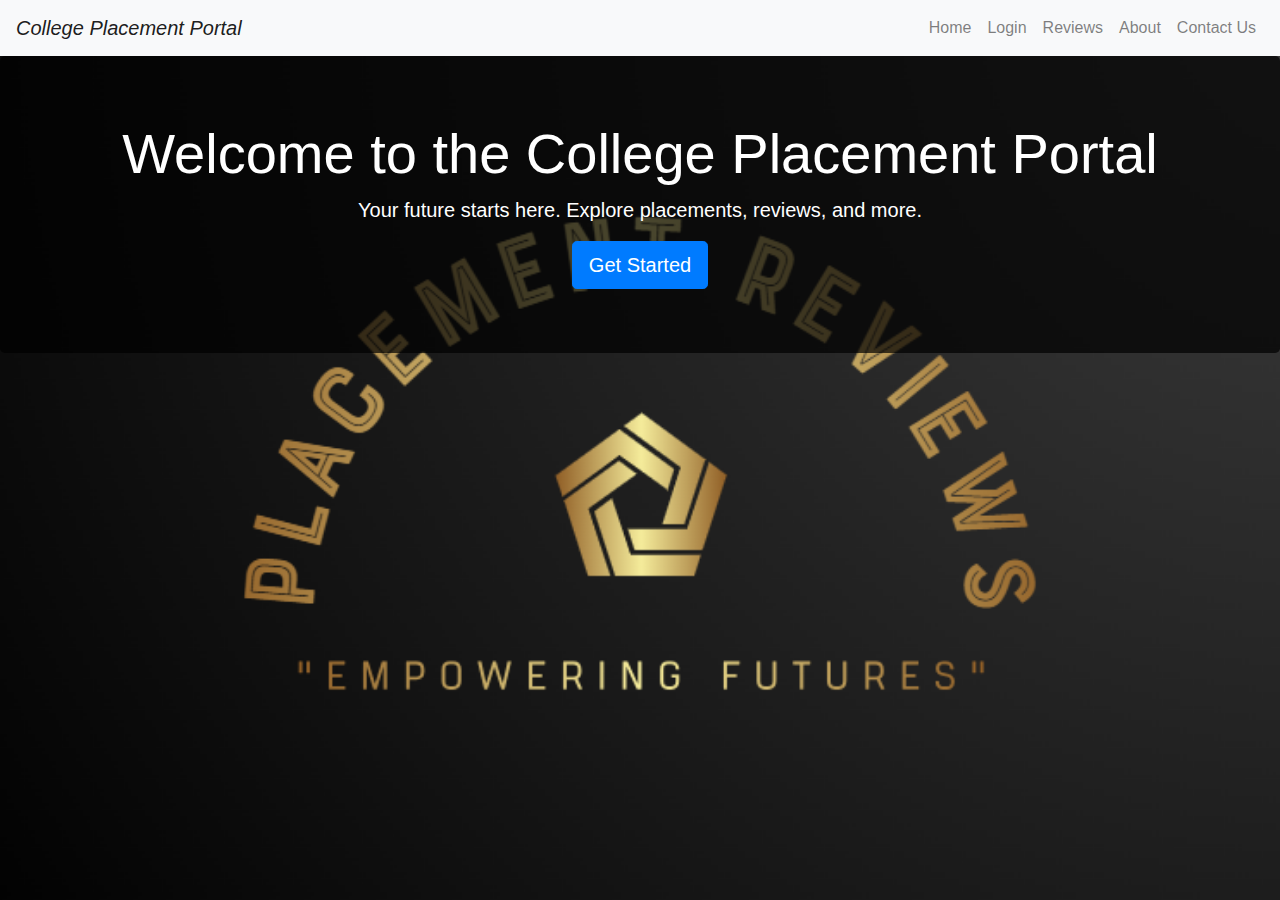
<file: index.html>
<!DOCTYPE html>
<html lang="en">
<head>
  <meta charset="UTF-8">
  <meta name="viewport" content="width=device-width, initial-scale=1.0">
  <title>Home | College Placement Portal</title>
  <link rel="stylesheet" href="https://stackpath.bootstrapcdn.com/bootstrap/4.5.2/css/bootstrap.min.css">
  <link rel="stylesheet" href="styles.css">

</head>
<body>
  <!-- Navbar -->
  <nav class="navbar navbar-expand-lg navbar-light bg-light"  >
    <a class="navbar-brand" href="#" style="font-style:italic;">College Placement Portal</a>
    <button class="navbar-toggler" type="button" data-toggle="collapse" data-target="#navbarNav" aria-controls="navbarNav" aria-expanded="false" aria-label="Toggle navigation">
      <span class="navbar-toggler-icon"></span>
    </button>
    <div class="collapse navbar-collapse" id="navbarNav">
      <ul class="navbar-nav ml-auto">
        <li class="nav-item"><a class="nav-link" href="index.html">Home</a></li>
        <li class="nav-item"><a class="nav-link" href="login.html">Login</a></li>
        <li class="nav-item"><a class="nav-link" href="reviews.html">Reviews</a></li>
        <li class="nav-item"><a class="nav-link" href="about.html">About</a></li>
        <li class="nav-item"><a class="nav-link" href="contact.html">Contact Us</a></li>
      </ul>
    </div>
  </nav>

  <!-- Home Section -->
  <section class="jumbotron text-center" style="background-color: rgb(0,0,0,0.7);">
    <div class="container">
      <h1 class="display-4">Welcome to the College Placement Portal</h1>
      <p class="lead">Your future starts here. Explore placements, reviews, and more.</p>
      <a href="login.html" class="btn btn-primary btn-lg">Get Started</a>
    </div>
  </section>

  <!-- Bootstrap JS and dependencies -->
  <script src="https://code.jquery.com/jquery-3.5.1.slim.min.js"></script>
  <script src="https://cdn.jsdelivr.net/npm/@popperjs/core@2.9.3/dist/umd/popper.min.js"></script>
  <script src="https://stackpath.bootstrapcdn.com/bootstrap/4.5.2/js/bootstrap.min.js"></script>
</body>
</html>
</file>
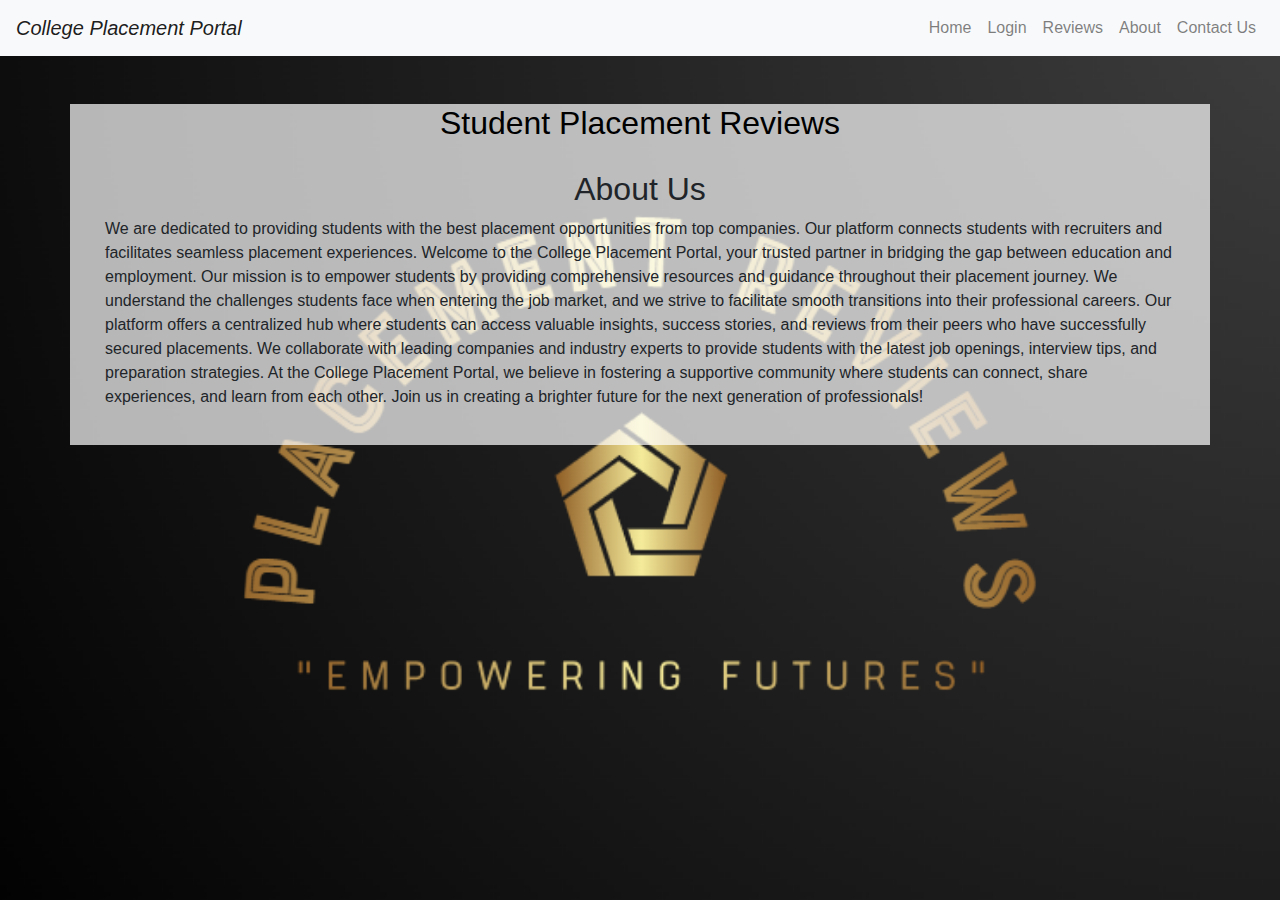
<file: about.html>
<!DOCTYPE html>
<html lang="en">
<head>
  <meta charset="UTF-8">
  <meta name="viewport" content="width=device-width, initial-scale=1.0">
  <title>About Us | College Placement Portal</title>
  <link rel="stylesheet" href="styles.css">
  <link rel="stylesheet" href="https://stackpath.bootstrapcdn.com/bootstrap/4.5.2/css/bootstrap.min.css">
</head>
<body>
  <!-- Navbar -->
  <nav class="navbar navbar-expand-lg navbar-light bg-light">
    <a class="navbar-brand" href="#" style="font-style:italic;">College Placement Portal</a>
    <button class="navbar-toggler" type="button" data-toggle="collapse" data-target="#navbarNav" aria-controls="navbarNav" aria-expanded="false" aria-label="Toggle navigation">
      <span class="navbar-toggler-icon"></span>
    </button>
    <div class="collapse navbar-collapse" id="navbarNav">
      <ul class="navbar-nav ml-auto">
        <li class="nav-item"><a class="nav-link" href="index.html">Home</a></li>
        <li class="nav-item"><a class="nav-link" href="login.html">Login</a></li>
        <li class="nav-item"><a class="nav-link" href="reviews.html">Reviews</a></li>
        <li class="nav-item"><a class="nav-link" href="about.html">About</a></li>
        <li class="nav-item"><a class="nav-link" href="contact.html">Contact Us</a></li>
      </ul>
    </div>
  </nav>

  <!-- About Section -->
  <section class="container my-5" style="background-color: rgb(255,255,255,0.7)";>
    <h2 class="text-center" style="color: black;">Student Placement Reviews</h2>
      <!-- Sample Review 1 -->
      
          <div class="card-body" style="border-radius:10px;" >
            <h2 class="text-center">About Us</h2>
            <p>We are dedicated to providing students with the best placement opportunities from top companies. Our platform connects students with recruiters and facilitates seamless placement experiences.
                Welcome to the College Placement Portal, your trusted partner in bridging the gap between education and employment. Our mission is to empower students by providing comprehensive resources and guidance throughout their placement journey. We understand the challenges students face when entering the job market, and we strive to facilitate smooth transitions into their professional careers.
        
        Our platform offers a centralized hub where students can access valuable insights, success stories, and reviews from their peers who have successfully secured placements. We collaborate with leading companies and industry experts to provide students with the latest job openings, interview tips, and preparation strategies.
        
        At the College Placement Portal, we believe in fostering a supportive community where students can connect, share experiences, and learn from each other. Join us in creating a brighter future for the next generation of professionals!
            </p>
          </div>
       
  

  <!-- Bootstrap JS and dependencies -->
  <script src="https://code.jquery.com/jquery-3.5.1.slim.min.js"></script>
  <script src="https://cdn.jsdelivr.net/npm/@popperjs/core@2.9.3/dist/umd/popper.min.js"></script>
  <script src="https://stackpath.bootstrapcdn.com/bootstrap/4.5.2/js/bootstrap.min.js"></script>
</body>
</html>
</file>
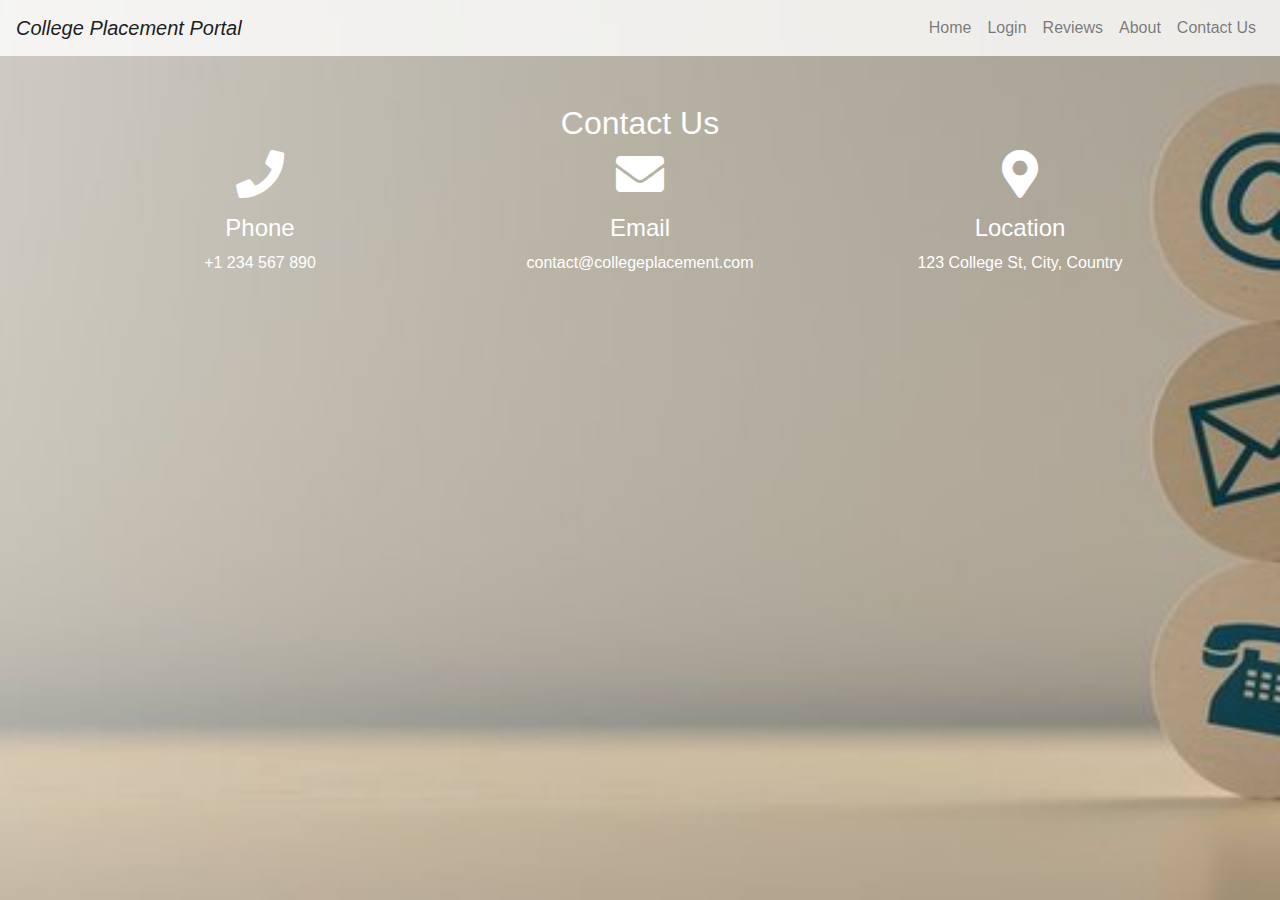
<file: contact.html>
<!DOCTYPE html>
<html lang="en">
<head>
  <meta charset="UTF-8">
  <meta name="viewport" content="width=device-width, initial-scale=1.0">
  <title>Contact Us | College Placement Portal</title>
  <link rel="stylesheet" href="https://stackpath.bootstrapcdn.com/bootstrap/4.5.2/css/bootstrap.min.css">
  <!-- Link to external CSS -->
  <link rel="stylesheet" href="https://cdnjs.cloudflare.com/ajax/libs/font-awesome/5.15.4/css/all.min.css"> <!-- Link to Font Awesome -->
  <style>
    body {
    background-image: url(s3.jpg); /* Replace with your image URL */
    background-size: cover; /* Ensures the background image covers the whole page */
    background-position: center; /* Centers the background image */
    background-attachment: fixed; /* Fixes the image in place while scrolling */
    color: white; /* Makes text readable on dark backgrounds */
  }
  
  .card {
    background-color: rgba(0, 0, 0, 0.7); /* Darken background of the card */
    color: white; /* Set text color for readability */
  }
  
  .navbar {
    background-color: rgba(255, 255, 255, 0.8); /* Slightly transparent background for navbar */
  }
  </style>
</head>
<body>
  <!-- Navbar -->
  <nav class="navbar navbar-expand-lg navbar-light">
    <a class="navbar-brand" href="#" style="font-style:italic;">College Placement Portal</a>
    <button class="navbar-toggler" type="button" data-toggle="collapse" data-target="#navbarNav" aria-controls="navbarNav" aria-expanded="false" aria-label="Toggle navigation">
      <span class="navbar-toggler-icon"></span>
    </button>
    <div class="collapse navbar-collapse" id="navbarNav">
      <ul class="navbar-nav ml-auto">
        <li class="nav-item"><a class="nav-link" href="index.html">Home</a></li>
        <li class="nav-item"><a class="nav-link" href="login.html">Login</a></li>
        <li class="nav-item"><a class="nav-link" href="reviews.html">Reviews</a></li>
        <li class="nav-item"><a class="nav-link" href="about.html">About</a></li>
        <li class="nav-item"><a class="nav-link" href="contact.html">Contact Us</a></li>
      </ul>
    </div>
  </nav>

  <!-- Contact Section -->
  <section class="container my-5">
    <h2 class="text-center">Contact Us</h2>
    <div class="row text-center">
      <div class="col-md-4">
        <i class="fas fa-phone fa-3x mb-3"></i>
        <h4>Phone</h4>
        <p>+1 234 567 890</p>
      </div>
      <div class="col-md-4">
        <i class="fas fa-envelope fa-3x mb-3"></i>
        <h4>Email</h4>
        <p>contact@collegeplacement.com</p>
      </div>
      <div class="col-md-4">
        <i class="fas fa-map-marker-alt fa-3x mb-3"></i>
        <h4>Location</h4>
        <p>123 College St, City, Country</p>
      </div>
    </div>
  </section>

  <!-- Bootstrap JS and dependencies -->
  <script src="https://code.jquery.com/jquery-3.5.1.slim.min.js"></script>
  <script src="https://cdn.jsdelivr.net/npm/@popperjs/core@2.9.3/dist/umd/popper.min.js"></script>
  <script src="https://stackpath.bootstrapcdn.com/bootstrap/4.5.2/js/bootstrap.min.js"></script>
</body>
</html>
</file>
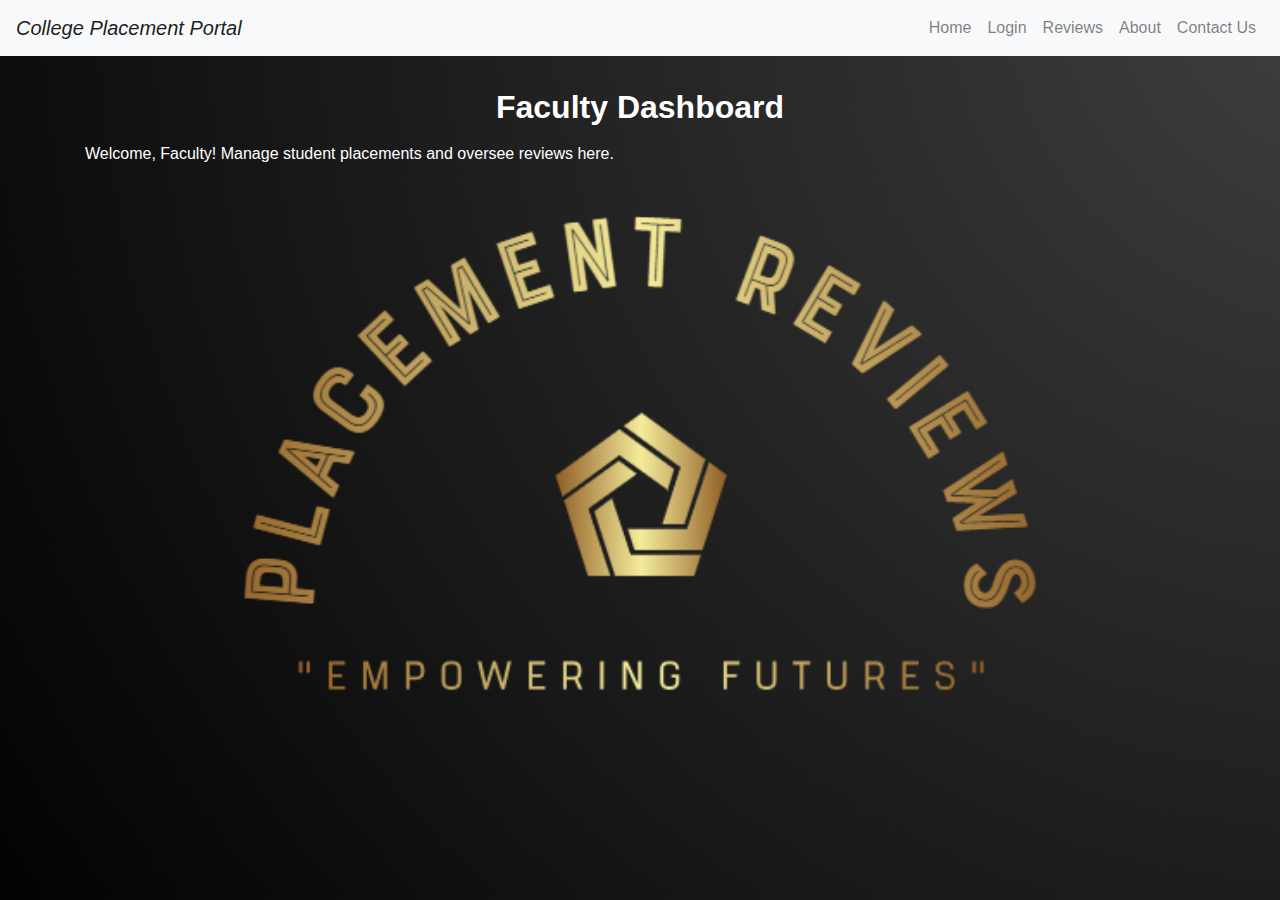
<file: faculty.html>
<!DOCTYPE html>
<html lang="en">
<head>
  <meta charset="UTF-8">
  <meta name="viewport" content="width=device-width, initial-scale=1.0">
  <title>Faculty Dashboard | College Placement Portal</title>
  <link rel="stylesheet" href="https://stackpath.bootstrapcdn.com/bootstrap/4.5.2/css/bootstrap.min.css">
  <link rel="stylesheet" href="styles.css">
</head>
<body>
  <!-- Navbar -->
  <nav class="navbar navbar-expand-lg navbar-light bg-light">
    <a class="navbar-brand" href="#" style="font-style:italic;">College Placement Portal</a>
    <button class="navbar-toggler" type="button" data-toggle="collapse" data-target="#navbarNav" aria-controls="navbarNav" aria-expanded="false" aria-label="Toggle navigation">
      <span class="navbar-toggler-icon"></span>
    </button>
    <div class="collapse navbar-collapse" id="navbarNav">
      <ul class="navbar-nav ml-auto">
        <li class="nav-item"><a class="nav-link" href="index.html">Home</a></li>
        <li class="nav-item"><a class="nav-link" href="login.html">Login</a></li>
        <li class="nav-item"><a class="nav-link" href="reviews.html">Reviews</a></li>
        <li class="nav-item"><a class="nav-link" href="about.html">About</a></li>
        <li class="nav-item"><a class="nav-link" href="contact.html">Contact Us</a></li>
      </ul>
    </div>
  </nav>

  <!-- Faculty Dashboard -->
  <section class="container">
    <h2 class="text-center">Faculty Dashboard</h2>
    <p>Welcome, Faculty! Manage student placements and oversee reviews here.</p>
  </section>

  <!-- Bootstrap JS and dependencies -->
  <script src="https://code.jquery.com/jquery-3.5.1.slim.min.js"></script>
  <script src="https://cdn.jsdelivr.net/npm/@popperjs/core@2.9.3/dist/umd/popper.min.js"></script>
  <script src="https://stackpath.bootstrapcdn.com/bootstrap/4.5.2/js/bootstrap.min.js"></script>
</body>
</html>
</file>
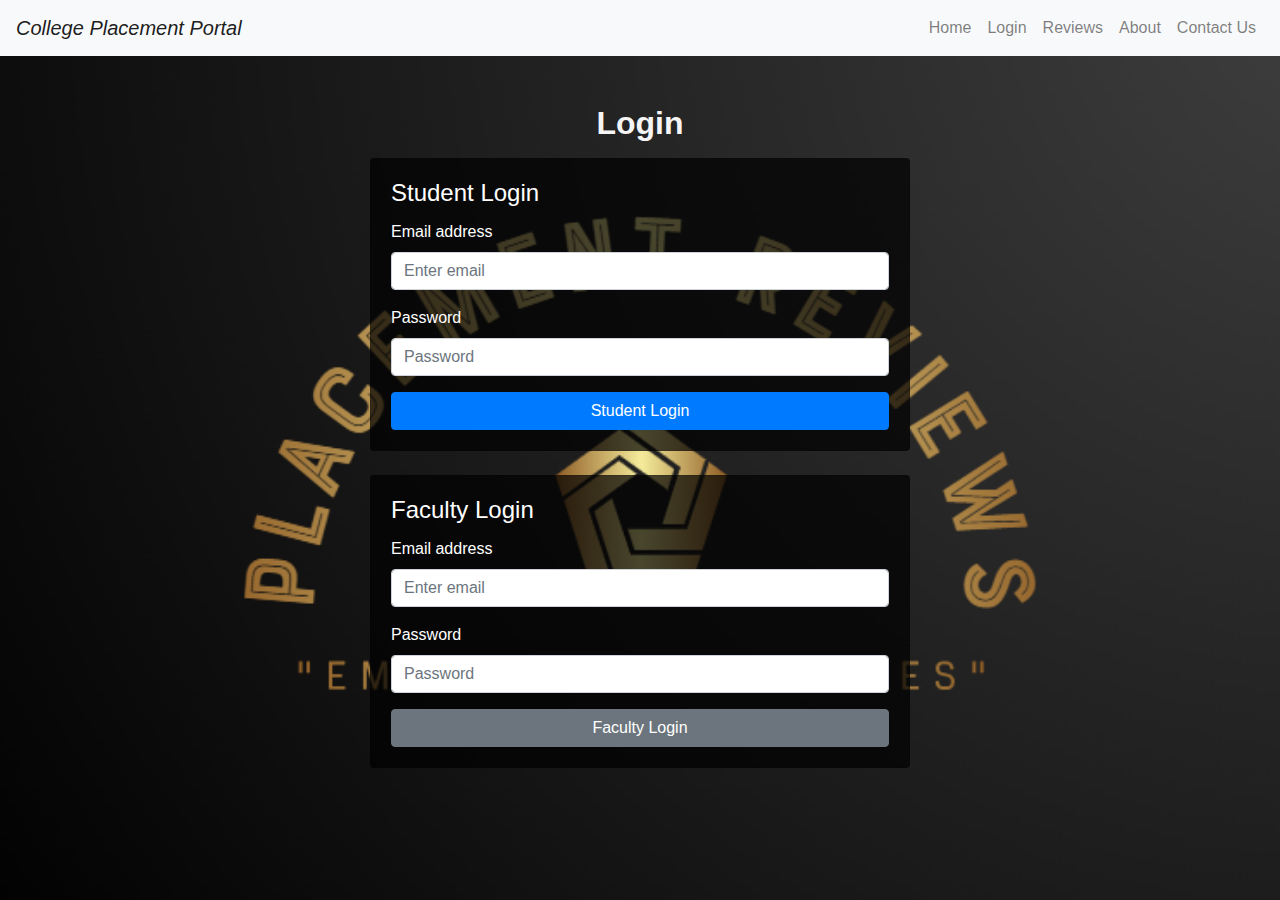
<file: login.html>
<!DOCTYPE html>
<html lang="en">
<head>
  <meta charset="UTF-8">
  <meta name="viewport" content="width=device-width, initial-scale=1.0">
  <title>Login | College Placement Portal</title>
  <link rel="stylesheet" href="https://stackpath.bootstrapcdn.com/bootstrap/4.5.2/css/bootstrap.min.css">
  <link rel="stylesheet" href="styles.css">
</head>
<body>
  <!-- Navbar -->
  <nav class="navbar navbar-expand-lg navbar-light bg-light">
    <a class="navbar-brand" href="#" style="font-style:italic;">College Placement Portal</a>
    <button class="navbar-toggler" type="button" data-toggle="collapse" data-target="#navbarNav" aria-controls="navbarNav" aria-expanded="false" aria-label="Toggle navigation">
      <span class="navbar-toggler-icon"></span>
    </button>
    <div class="collapse navbar-collapse" id="navbarNav">
      <ul class="navbar-nav ml-auto">
        <li class="nav-item"><a class="nav-link" href="index.html">Home</a></li>
        <li class="nav-item"><a class="nav-link" href="login.html">Login</a></li>
        <li class="nav-item"><a class="nav-link" href="reviews.html">Reviews</a></li>
        <li class="nav-item"><a class="nav-link" href="about.html">About</a></li>
        <li class="nav-item"><a class="nav-link" href="contact.html">Contact Us</a></li>
      </ul>
    </div>
  </nav>

  <!-- Login Form Section -->
  <section class="container my-5">
    <h2 class="text-center" style="color: whitesmoke;">Login</h2>

    <div class="row justify-content-center">
      <div class="col-md-6">
        <!-- Student Login -->
        <div class="card mb-4">
          <div class="card-body">
            <h4 class="card-title">Student Login</h4>
            <form action="student-review.html"> <!-- Redirect to student-review.html -->
              <div class="form-group">
                <label for="student-email">Email address</label>
                <input type="email" class="form-control" id="student-email" placeholder="Enter email" required>
              </div>
              <div class="form-group">
                <label for="student-password">Password</label>
                <input type="password" class="form-control" id="student-password" placeholder="Password" required>
              </div>
              <button type="submit" class="btn btn-primary btn-block">Student Login</button>
            </form>
          </div>
        </div>

        <!-- Faculty Login (Optional) -->
        <div class="card">
          <div class="card-body">
            <h4 class="card-title">Faculty Login</h4>
            <form action="faculty.html">
              <div class="form-group">
                <label for="faculty-email">Email address</label>
                <input type="email" class="form-control" id="faculty-email" placeholder="Enter email" required>
              </div>
              <div class="form-group">
                <label for="faculty-password">Password</label>
                <input type="password" class="form-control" id="faculty-password" placeholder="Password" required>
              </div>
              <button type="submit" class="btn btn-secondary btn-block">Faculty Login</button>
            </form>
          </div>
        </div>
      </div>
    </div>
  </section>

  <!-- Bootstrap JS and dependencies -->
  <script src="https://code.jquery.com/jquery-3.5.1.slim.min.js"></script>
  <script src="https://cdn.jsdelivr.net/npm/@popperjs/core@2.9.3/dist/umd/popper.min.js"></script>
  <script src="https://stackpath.bootstrapcdn.com/bootstrap/4.5.2/js/bootstrap.min.js"></script>
</body>
</html>
</file>
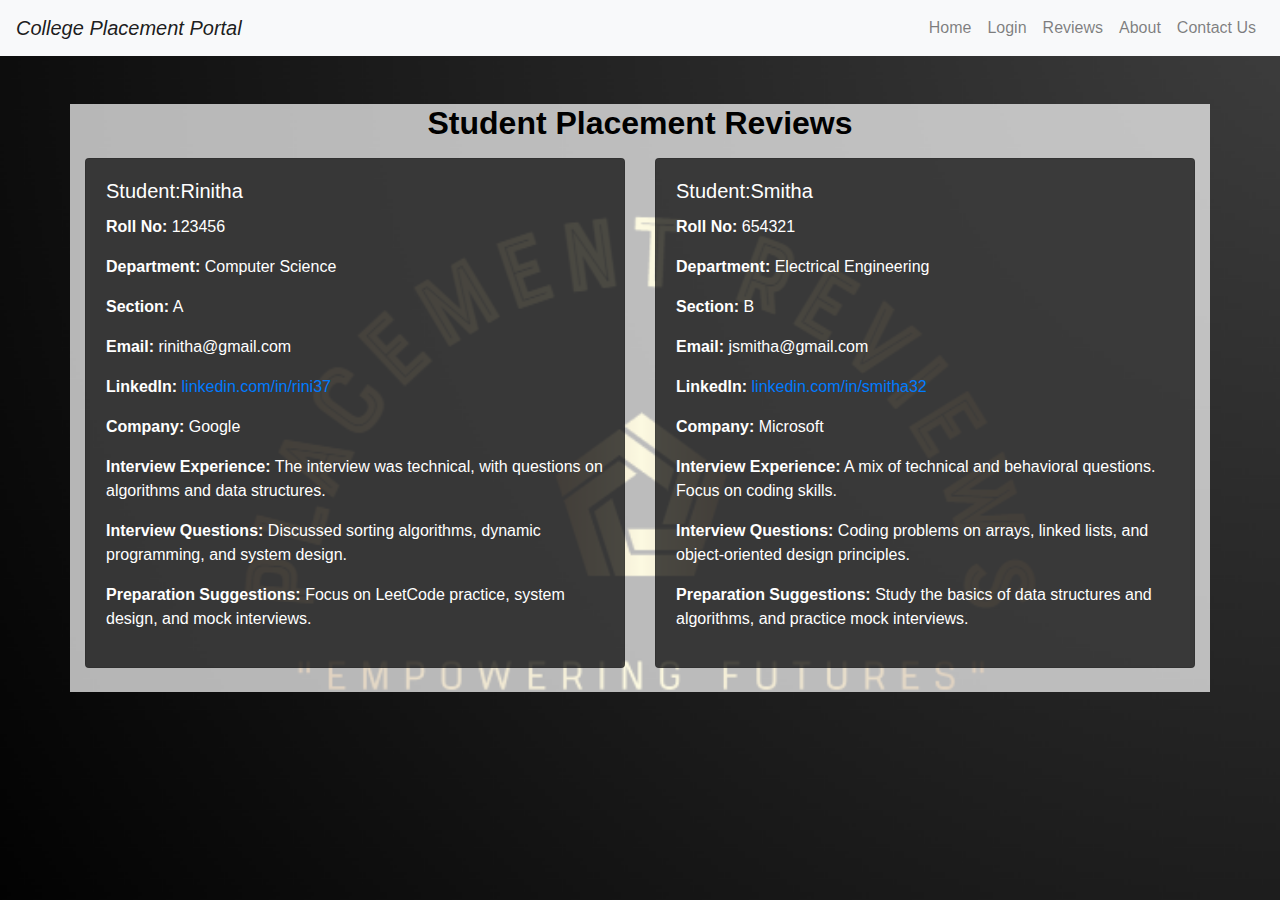
<file: reviews.html>
<!DOCTYPE html>
<html lang="en">
<head>
  <meta charset="UTF-8">
  <meta name="viewport" content="width=device-width, initial-scale=1.0">
  <title>Reviews | College Placement Portal</title>
  <link rel="stylesheet" href="https://stackpath.bootstrapcdn.com/bootstrap/4.5.2/css/bootstrap.min.css">
  <link rel="stylesheet" href="styles.css">
</head>
<body>
  <!-- Navbar -->
  <nav class="navbar navbar-expand-lg navbar-light bg-light">
    <a class="navbar-brand" href="#" style="font-style:italic;">College Placement Portal</a>
    <button class="navbar-toggler" type="button" data-toggle="collapse" data-target="#navbarNav" aria-controls="navbarNav" aria-expanded="false" aria-label="Toggle navigation">
      <span class="navbar-toggler-icon"></span>
    </button>
    <div class="collapse navbar-collapse" id="navbarNav">
      <ul class="navbar-nav ml-auto">
        <li class="nav-item"><a class="nav-link" href="index.html">Home</a></li>
        <li class="nav-item"><a class="nav-link" href="login.html">Login</a></li>
        <li class="nav-item"><a class="nav-link" href="reviews.html">Reviews</a></li>
        <li class="nav-item"><a class="nav-link" href="about.html">About</a></li>
        <li class="nav-item"><a class="nav-link" href="contact.html">Contact Us</a></li>
      </ul>
    </div>
  </nav>

  <!-- Reviews Section -->
  <section class="container my-5" style="background-color: rgb(255,255,255,0.7)";>
    <h2 class="text-center" style="color: black;">Student Placement Reviews</h2>
    <div class="row">
      <!-- Sample Review 1 -->
      <div class="col-md-6 mb-4">
        <div class="card">
          <div class="card-body">
            <h5 class="card-title">Student:Rinitha</h5>
            <p><strong>Roll No:</strong> 123456</p>
            <p><strong>Department:</strong> Computer Science</p>
            <p><strong>Section:</strong> A</p>
            <p><strong>Email:</strong> rinitha@gmail.com</p>
            <p><strong>LinkedIn:</strong> <a href="#">linkedin.com/in/rini37</a></p>
            <p><strong>Company:</strong> Google</p>
            <p><strong>Interview Experience:</strong> The interview was technical, with questions on algorithms and data structures.</p>
            <p><strong>Interview Questions:</strong> Discussed sorting algorithms, dynamic programming, and system design.</p>
            <p><strong>Preparation Suggestions:</strong> Focus on LeetCode practice, system design, and mock interviews.</p>
          </div>
        </div>
      </div>

      <!-- Sample Review 2 -->
      <div class="col-md-6 mb-4">
        <div class="card">
          <div class="card-body">
            <h5 class="card-title">Student:Smitha</h5>
            <p><strong>Roll No:</strong> 654321</p>
            <p><strong>Department:</strong> Electrical Engineering</p>
            <p><strong>Section:</strong> B</p>
            <p><strong>Email:</strong> jsmitha@gmail.com</p>
            <p><strong>LinkedIn:</strong> <a href="#">linkedin.com/in/smitha32</a></p>
            <p><strong>Company:</strong> Microsoft</p>
            <p><strong>Interview Experience:</strong> A mix of technical and behavioral questions. Focus on coding skills.</p>
            <p><strong>Interview Questions:</strong> Coding problems on arrays, linked lists, and object-oriented design principles.</p>
            <p><strong>Preparation Suggestions:</strong> Study the basics of data structures and algorithms, and practice mock interviews.</p>
          </div>
        </div>
      </div>
    </div>
  </section>

  <!-- Bootstrap JS and dependencies -->
  <script src="https://code.jquery.com/jquery-3.5.1.slim.min.js"></script>
  <script src="https://cdn.jsdelivr.net/npm/@popperjs/core@2.9.3/dist/umd/popper.min.js"></script>
  <script src="https://stackpath.bootstrapcdn.com/bootstrap/4.5.2/js/bootstrap.min.js"></script>
</body>
</html>
</file>
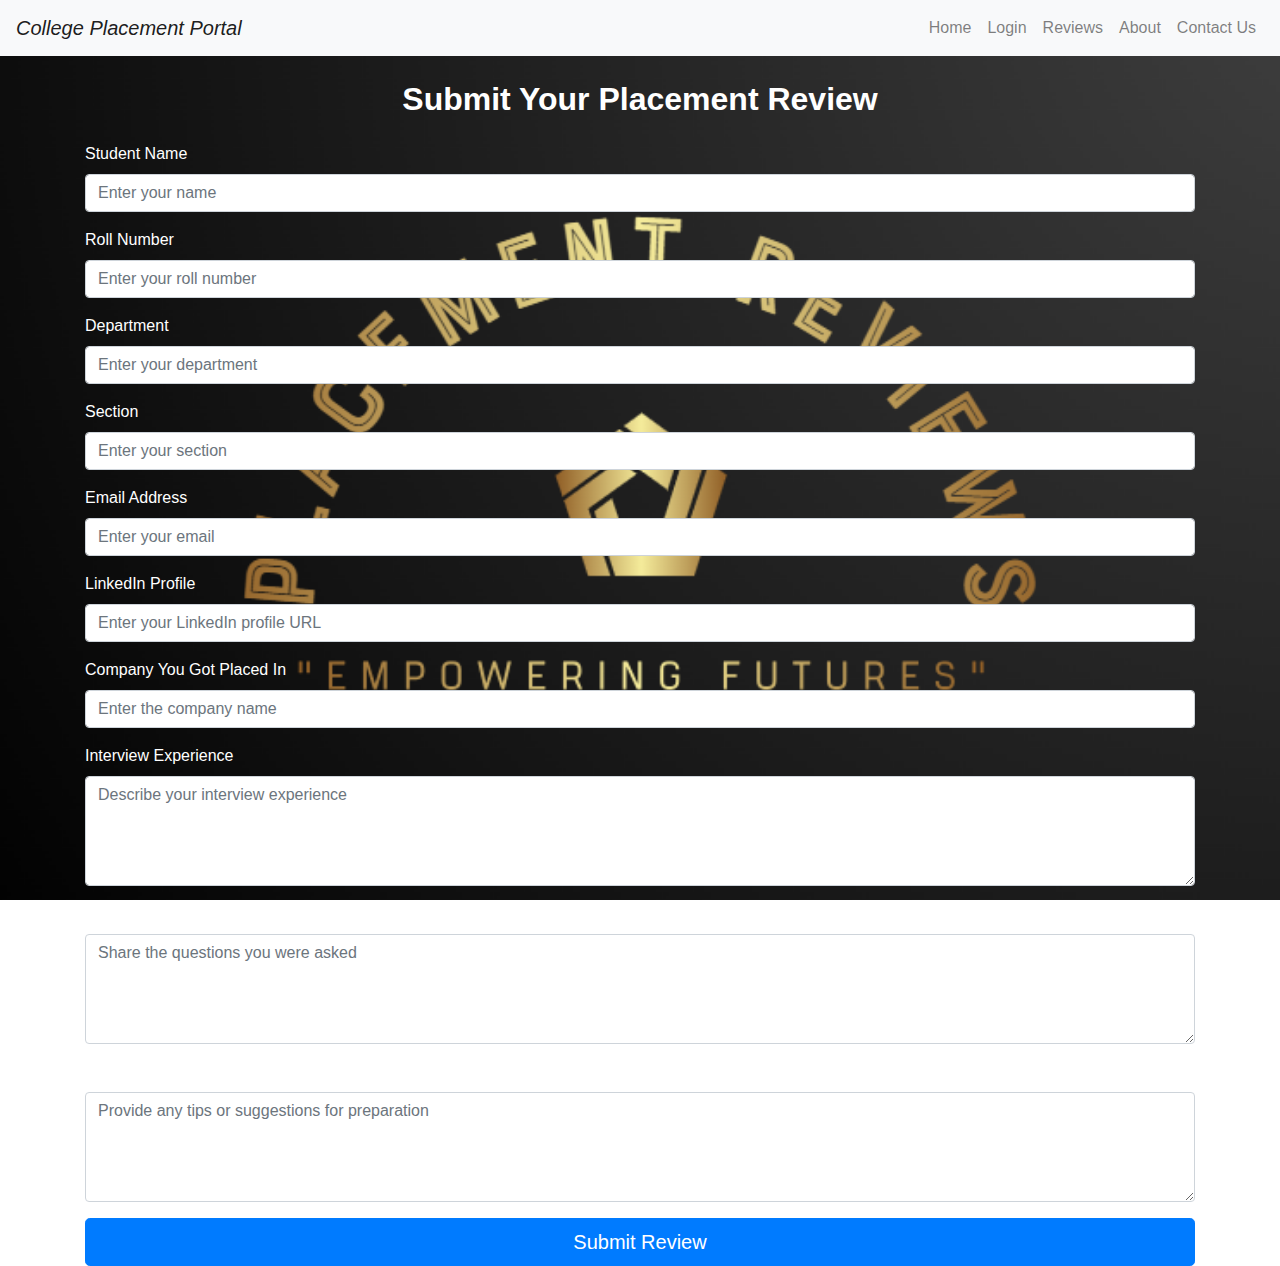
<file: student-review.html>
<!DOCTYPE html>
<html lang="en">
<head>
  <meta charset="UTF-8">
  <meta name="viewport" content="width=device-width, initial-scale=1.0">
  <title>Submit Review | College Placement Portal</title>
  <link rel="stylesheet" href="https://stackpath.bootstrapcdn.com/bootstrap/4.5.2/css/bootstrap.min.css">
  <link rel="stylesheet" href="styles.css">
</head>
<body>
  <!-- Navbar -->
  <nav class="navbar navbar-expand-lg navbar-light bg-light">
    <a class="navbar-brand" href="#" style="font-style:italic;">College Placement Portal</a>
    <button class="navbar-toggler" type="button" data-toggle="collapse" data-target="#navbarNav" aria-controls="navbarNav" aria-expanded="false" aria-label="Toggle navigation">
      <span class="navbar-toggler-icon"></span>
    </button>
    <div class="collapse navbar-collapse" id="navbarNav">
      <ul class="navbar-nav ml-auto">
        <li class="nav-item"><a class="nav-link" href="index.html">Home</a></li>
        <li class="nav-item"><a class="nav-link" href="login.html">Login</a></li>
        <li class="nav-item"><a class="nav-link" href="reviews.html">Reviews</a></li>
        <li class="nav-item"><a class="nav-link" href="about.html">About</a></li>
        <li class="nav-item"><a class="nav-link" href="contact.html">Contact Us</a></li>
      </ul>
    </div>
  </nav>

  <!-- Review Form Section -->
  <section class="container">
    <h2 class="text-center my-4">Submit Your Placement Review</h2>
    <form>
      <div class="form-group">
        <label for="student-name">Student Name</label>
        <input type="text" class="form-control" id="student-name" placeholder="Enter your name" required>
      </div>

      <div class="form-group">
        <label for="roll-number">Roll Number</label>
        <input type="text" class="form-control" id="roll-number" placeholder="Enter your roll number" required>
      </div>

      <div class="form-group">
        <label for="department">Department</label>
        <input type="text" class="form-control" id="department" placeholder="Enter your department" required>
      </div>

      <div class="form-group">
        <label for="section">Section</label>
        <input type="text" class="form-control" id="section" placeholder="Enter your section" required>
      </div>

      <div class="form-group">
        <label for="email">Email Address</label>
        <input type="email" class="form-control" id="email" placeholder="Enter your email" required>
      </div>

      <div class="form-group">
        <label for="linkedin">LinkedIn Profile</label>
        <input type="url" class="form-control" id="linkedin" placeholder="Enter your LinkedIn profile URL" required>
      </div>

      <div class="form-group">
        <label for="company">Company You Got Placed In</label>
        <input type="text" class="form-control" id="company" placeholder="Enter the company name" required>
      </div>

      <div class="form-group">
        <label for="interview-experience">Interview Experience</label>
        <textarea class="form-control" id="interview-experience" rows="4" placeholder="Describe your interview experience" required></textarea>
      </div>

      <div class="form-group">
        <label for="interview-questions">Interview Questions</label>
        <textarea class="form-control" id="interview-questions" rows="4" placeholder="Share the questions you were asked" required></textarea>
      </div>

      <div class="form-group">
        <label for="preparation-suggestions">Preparation Suggestions</label>
        <textarea class="form-control" id="preparation-suggestions" rows="4" placeholder="Provide any tips or suggestions for preparation" required></textarea>
      </div>

      <button type="submit" class="btn btn-primary btn-lg btn-block">Submit Review</button>
    </form>
  </section>

  <!-- Bootstrap JS and dependencies -->
  <script src="https://code.jquery.com/jquery-3.5.1.slim.min.js"></script>
  <script src="https://cdn.jsdelivr.net/npm/@popperjs/core@2.9.3/dist/umd/popper.min.js"></script>
  <script src="https://stackpath.bootstrapcdn.com/bootstrap/4.5.2/js/bootstrap.min.js"></script>
</body>
</html>
</file>
<file: styles.css>
/* CSS for background image */
body {
    background-image: url('logo.png'); /* Replace with your image URL */
    background-size: cover; /* Ensures the background image covers the whole page */
    background-position: center; /* Centers the background image */
    background-attachment: fixed; /* Fixes the image in place while scrolling */
    color: white; /* Makes text readable on dark backgrounds */
  }
  
  .card {
    background-color: rgba(0, 0, 0, 0.7); /* Darken background of the card */
    color: white; /* Set text color for readability */
  }
  
  .navbar {
    background-color: rgba(255, 255, 255, 0.8); /* Slightly transparent background for navbar */
  }
  
  .jumbotron {
    background-color: #f8f9fa;
    padding: 4rem 2rem;
  }
  
  h2 {
    margin-top: 2rem;
    margin-bottom: 1rem;
    font-weight: 700;
  }
</file>
